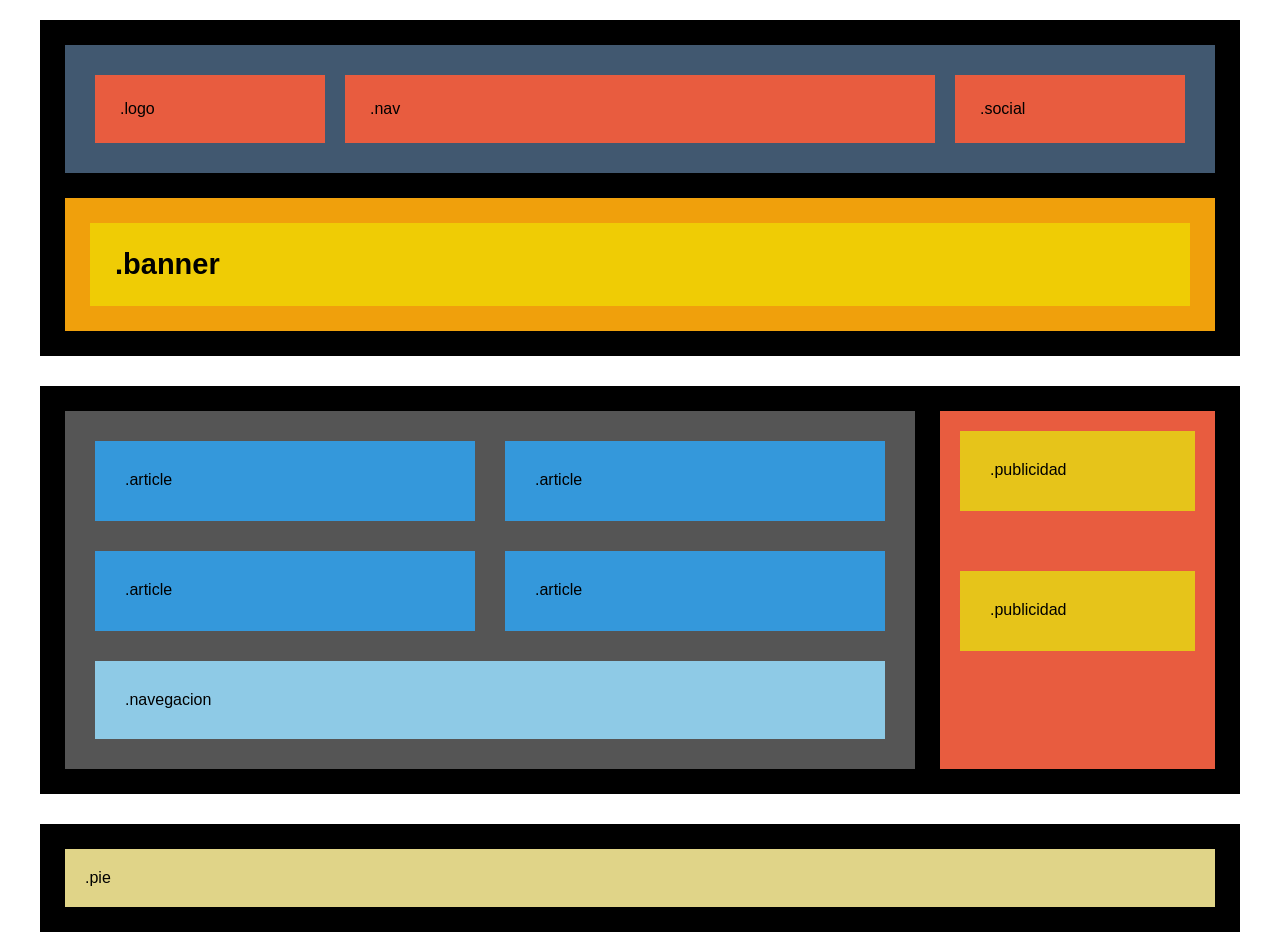
<file: Level01/index.html>
<!DOCTYPE html>
<html lang="en">
<head>
    <meta charset="UTF-8">
    <meta name="viewport" content="width=device-width, initial-scale=1.0">
    <title>Exercício 1</title>

    <link rel="stylesheet" href="style.css">
</head>

<body>

    <div class="container">

        <header>
            <div class="logo">.logo</div>
            <div class="nav">.nav</div>
            <div class="social">.social</div>
        </header>

        <section class="banner">
            .banner
        </section>

        <main>

            <section class="conteudo">

                <article>.article</article>
                <article>.article</article>
                <article>.article</article>
                <article>.article</article>

                <nav class="navegacion">
                    .navegacion
                </nav>

            </section>

            <aside>

                <div class="publicidad">
                    .publicidad
                </div>
                <div class="publicidad">
                    .publicidad
                </div>

            </aside>

        </main>

        <footer class="pie">
            .pie
        </footer>

    </div>

</body>
</html>
</file>
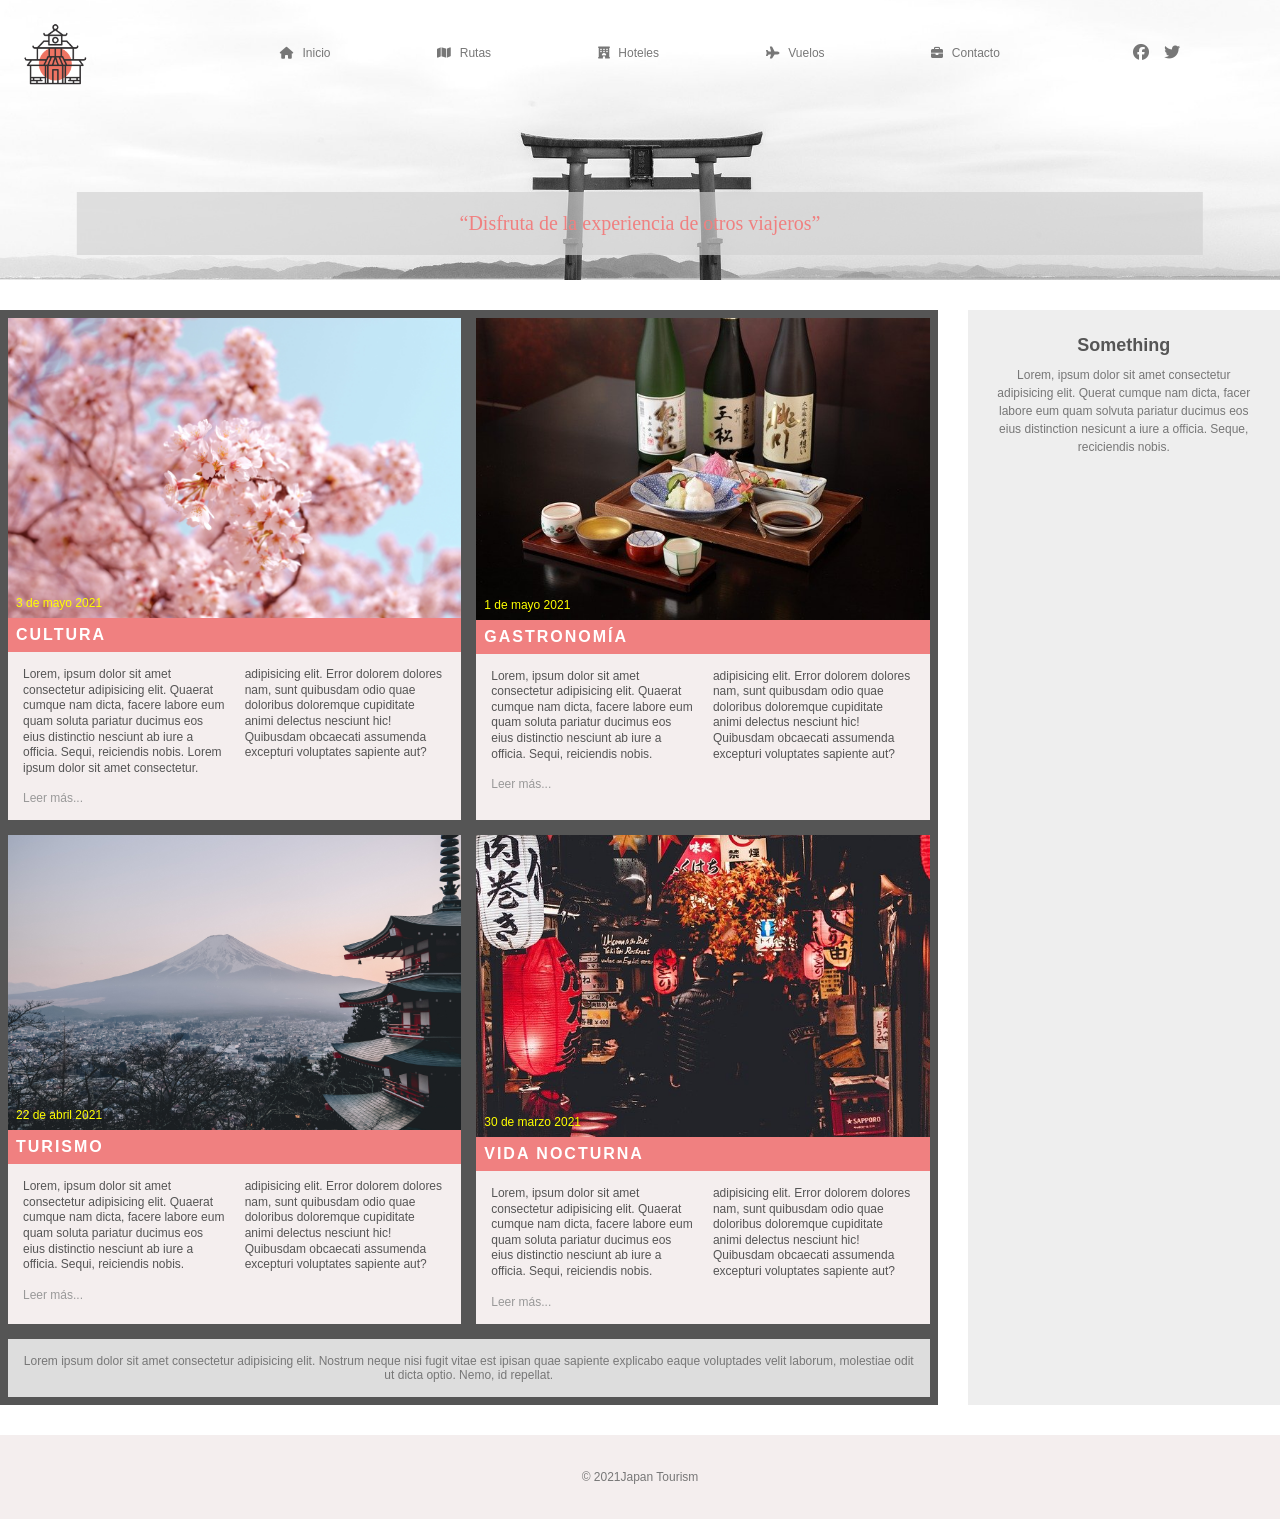
<file: Level02/index.html>
<!DOCTYPE html>
<html lang="en">

<head>
    <meta charset="UTF-8">
    <meta name="viewport" content="width=device-width, initial-scale=1.0">

    <title>Exercício 5</title>

    <link rel="stylesheet" href="style.css">

    <!-- Font Awesome -->
    <link
        rel="stylesheet"
        href="https://cdnjs.cloudflare.com/ajax/libs/font-awesome/6.5.2/css/all.min.css"
    >
</head>

<body>

    <div class="container">

        <!-- HEADER -->

        <header>

            <div class="logo">
                <img src="img/logo.png" alt="Japan Tourism">
            </div>

            <nav class="nav">

                <a href="#">
                    <i class="fa-solid fa-house"></i>
                    Inicio
                </a>

                <a href="#">
                    <i class="fa-solid fa-map"></i>
                    Rutas
                </a>

                <a href="#">
                    <i class="fa-solid fa-hotel"></i>
                    Hoteles
                </a>

                <a href="#">
                    <i class="fa-solid fa-plane"></i>
                    Vuelos
                </a>

                <a href="#">
                    <i class="fa-solid fa-briefcase"></i>
                    Contacto
                </a>

            </nav>

            <div class="social">

                <a href="#">
                    <i class="fa-brands fa-facebook"></i>
                </a>

                <a href="#">
                    <i class="fa-brands fa-twitter"></i>
                </a>

            </div>

        </header>


        <!-- BANNER -->

        <section class="banner">

            <div class="banner-text">
                “Disfruta de la experiencia de otros viajeros”
            </div>

        </section>


        <!-- PARTE PRINCIPAL -->

        <main>

            <section class="conteudo">


                <!-- ARTIGO 1 -->

                <article>

                    <div class="article-image">

                        <img
                            src="img/sakura.jpg"
                            alt="Flores de cerejeira no Japão"
                        >

                        <span class="article-date">
                            3 de mayo 2021
                        </span>

                    </div>

                    <h2>CULTURA</h2>

                    <div class="article-text">

                        <p>
                            Lorem, ipsum dolor sit amet consectetur
                            adipisicing elit. Quaerat cumque nam dicta,
                            facere labore eum quam soluta pariatur ducimus
                            eos eius distinctio nesciunt ab iure a officia.
                            Sequi, reiciendis nobis. Lorem ipsum dolor sit
                            amet consectetur.
                        </p>

                        <p>
                            adipisicing elit. Error dolorem dolores nam,
                            sunt quibusdam odio quae doloribus doloremque
                            cupiditate animi delectus nesciunt hic!
                            Quibusdam obcaecati assumenda excepturi
                            voluptates sapiente aut?
                        </p>

                    </div>

                    <a href="#" class="read-more">
                        Leer más...
                    </a>

                </article>


                <!-- ARTIGO 2 -->

                <article>

                    <div class="article-image">

                        <img
                            src="img/comida.jpg"
                            alt="Gastronomia japonesa"
                        >

                        <span class="article-date">
                            1 de mayo 2021
                        </span>

                    </div>

                    <h2>GASTRONOMÍA</h2>

                    <div class="article-text">

                        <p>
                            Lorem, ipsum dolor sit amet consectetur
                            adipisicing elit. Quaerat cumque nam dicta,
                            facere labore eum quam soluta pariatur ducimus
                            eos eius distinctio nesciunt ab iure a officia.
                            Sequi, reiciendis nobis.
                        </p>

                        <p>
                            adipisicing elit. Error dolorem dolores nam,
                            sunt quibusdam odio quae doloribus doloremque
                            cupiditate animi delectus nesciunt hic!
                            Quibusdam obcaecati assumenda excepturi
                            voluptates sapiente aut?
                        </p>

                    </div>

                    <a href="#" class="read-more">
                        Leer más...
                    </a>

                </article>


                <!-- ARTIGO 3 -->

                <article>

                    <div class="article-image">

                        <img
                            src="img/fuji.jpg"
                            alt="Monte Fuji no Japão"
                        >

                        <span class="article-date">
                            22 de abril 2021
                        </span>

                    </div>

                    <h2>TURISMO</h2>

                    <div class="article-text">

                        <p>
                            Lorem, ipsum dolor sit amet consectetur
                            adipisicing elit. Quaerat cumque nam dicta,
                            facere labore eum quam soluta pariatur ducimus
                            eos eius distinctio nesciunt ab iure a officia.
                            Sequi, reiciendis nobis.
                        </p>

                        <p>
                            adipisicing elit. Error dolorem dolores nam,
                            sunt quibusdam odio quae doloribus doloremque
                            cupiditate animi delectus nesciunt hic!
                            Quibusdam obcaecati assumenda excepturi
                            voluptates sapiente aut?
                        </p>

                    </div>

                    <a href="#" class="read-more">
                        Leer más...
                    </a>

                </article>


                <!-- ARTIGO 4 -->

                <article>

                    <div class="article-image">

                        <img
                            src="img/noche.jpg"
                            alt="Vida noturna no Japão"
                        >

                        <span class="article-date">
                            30 de marzo 2021
                        </span>

                    </div>

                    <h2>VIDA NOCTURNA</h2>

                    <div class="article-text">

                        <p>
                            Lorem, ipsum dolor sit amet consectetur
                            adipisicing elit. Quaerat cumque nam dicta,
                            facere labore eum quam soluta pariatur ducimus
                            eos eius distinctio nesciunt ab iure a officia.
                            Sequi, reiciendis nobis.
                        </p>

                        <p>
                            adipisicing elit. Error dolorem dolores nam,
                            sunt quibusdam odio quae doloribus doloremque
                            cupiditate animi delectus nesciunt hic!
                            Quibusdam obcaecati assumenda excepturi
                            voluptates sapiente aut?
                        </p>

                    </div>

                    <a href="#" class="read-more">
                        Leer más...
                    </a>

                </article>


                <!-- NAVEGAÇÃO -->

                <nav class="navegacion">
               Lorem ipsum dolor sit amet consectetur adipisicing elit. Nostrum neque nisi fugit vitae est ipisan quae sapiente explicabo eaque voluptades velit laborum, molestiae odit ut dicta optio. Nemo, id repellat.

                 </nav>


            </section>


            <!-- SIDEBAR -->

            <aside>

                <div class="something">

                    <h3>Something</h3>

                    <p>
                        Lorem, ipsum dolor sit amet consectetur adipisicing elit. Querat cumque nam dicta, facer labore eum quam solvuta pariatur ducimus eos eius distinction nesicunt a iure a officia. Seque, reciciendis nobis.
                    </p>

                </div>

                

            </aside>

        </main>


        <!-- FOOTER -->

        <footer>

            <div class="footer-content">

                <p>
                    © 2021Japan Tourism
                </p>

            </div>

        </footer>

    </div>

</body>

</html>
</file>
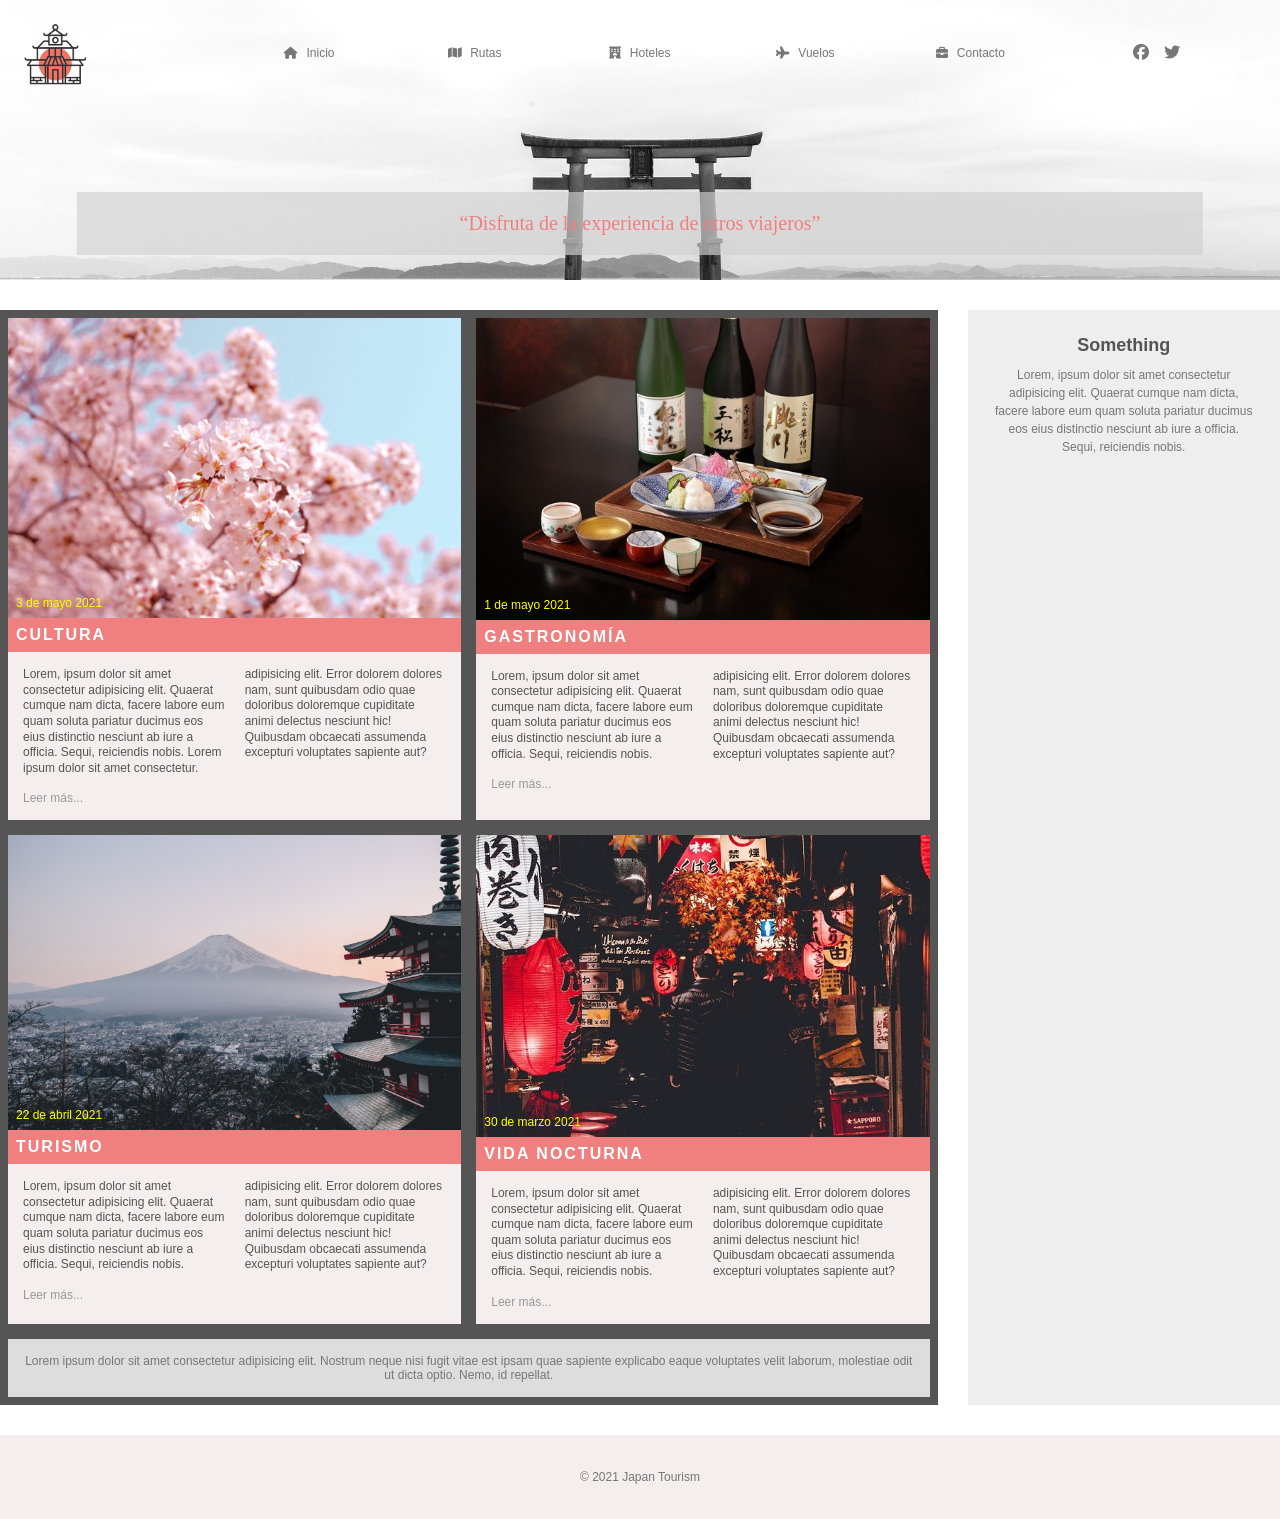
<file: Level03 Exercise 7/index.html>
<!DOCTYPE html>
<html lang="en">

<head>
    <meta charset="UTF-8">
    <meta name="viewport" content="width=device-width, initial-scale=1.0">

    <title>Exercício 7</title>

    <link rel="stylesheet" href="style.css">

    <!-- Font Awesome -->
    <link
        rel="stylesheet"
        href="https://cdnjs.cloudflare.com/ajax/libs/font-awesome/6.5.2/css/all.min.css"
    >
</head>

<body>

    <div class="container">

        <!-- HEADER -->

        <header>

            <div class="logo">
                <img src="img/logo.png" alt="Japan Tourism">
            </div>

            <nav class="nav">

                <a href="#">
                    <i class="fa-solid fa-house"></i>
                    Inicio
                </a>

                <a href="#">
                    <i class="fa-solid fa-map"></i>
                    Rutas
                </a>

                <a href="#">
                    <i class="fa-solid fa-hotel"></i>
                    Hoteles
                </a>

                <a href="#">
                    <i class="fa-solid fa-plane"></i>
                    Vuelos
                </a>

                <a href="#">
                    <i class="fa-solid fa-briefcase"></i>
                    Contacto
                </a>

            </nav>

            <div class="social">

                <a href="#">
                    <i class="fa-brands fa-facebook"></i>
                </a>

                <a href="#">
                    <i class="fa-brands fa-twitter"></i>
                </a>

            </div>

        </header>


        <!-- BANNER -->

        <section class="banner">

            <div class="banner-text">
                “Disfruta de la experiencia de otros viajeros”
            </div>

        </section>


        <!-- CONTEÚDO PRINCIPAL -->

        <main>

            <!-- ARTIGOS -->

            <section class="conteudo">

                <!-- ARTIGO 1 -->

                <article>

                    <div class="article-image">

                        <img
                            src="img/sakura.jpg"
                            alt="Flores de cerejeira no Japão"
                        >

                        <span class="article-date">
                            3 de mayo 2021
                        </span>

                    </div>

                    <h2>CULTURA</h2>

                    <div class="article-text">

                        <p>
                            Lorem, ipsum dolor sit amet consectetur
                            adipisicing elit. Quaerat cumque nam dicta,
                            facere labore eum quam soluta pariatur ducimus
                            eos eius distinctio nesciunt ab iure a officia.
                            Sequi, reiciendis nobis. Lorem ipsum dolor sit
                            amet consectetur.
                        </p>

                        <p>
                            adipisicing elit. Error dolorem dolores nam,
                            sunt quibusdam odio quae doloribus doloremque
                            cupiditate animi delectus nesciunt hic!
                            Quibusdam obcaecati assumenda excepturi
                            voluptates sapiente aut?
                        </p>

                    </div>

                    <a href="#" class="read-more">
                        Leer más...
                    </a>

                </article>


                <!-- ARTIGO 2 -->

                <article>

                    <div class="article-image">

                        <img
                            src="img/comida.jpg"
                            alt="Gastronomia japonesa"
                        >

                        <span class="article-date">
                            1 de mayo 2021
                        </span>

                    </div>

                    <h2>GASTRONOMÍA</h2>

                    <div class="article-text">

                        <p>
                            Lorem, ipsum dolor sit amet consectetur
                            adipisicing elit. Quaerat cumque nam dicta,
                            facere labore eum quam soluta pariatur ducimus
                            eos eius distinctio nesciunt ab iure a officia.
                            Sequi, reiciendis nobis.
                        </p>

                        <p>
                            adipisicing elit. Error dolorem dolores nam,
                            sunt quibusdam odio quae doloribus doloremque
                            cupiditate animi delectus nesciunt hic!
                            Quibusdam obcaecati assumenda excepturi
                            voluptates sapiente aut?
                        </p>

                    </div>

                    <a href="#" class="read-more">
                        Leer más...
                    </a>

                </article>


                <!-- ARTIGO 3 -->

                <article>

                    <div class="article-image">

                        <img
                            src="img/fuji.jpg"
                            alt="Monte Fuji no Japão"
                        >

                        <span class="article-date">
                            22 de abril 2021
                        </span>

                    </div>

                    <h2>TURISMO</h2>

                    <div class="article-text">

                        <p>
                            Lorem, ipsum dolor sit amet consectetur
                            adipisicing elit. Quaerat cumque nam dicta,
                            facere labore eum quam soluta pariatur ducimus
                            eos eius distinctio nesciunt ab iure a officia.
                            Sequi, reiciendis nobis.
                        </p>

                        <p>
                            adipisicing elit. Error dolorem dolores nam,
                            sunt quibusdam odio quae doloribus doloremque
                            cupiditate animi delectus nesciunt hic!
                            Quibusdam obcaecati assumenda excepturi
                            voluptates sapiente aut?
                        </p>

                    </div>

                    <a href="#" class="read-more">
                        Leer más...
                    </a>

                </article>


                <!-- ARTIGO 4 -->

                <article>

                    <div class="article-image">

                        <img
                            src="img/noche.jpg"
                            alt="Vida noturna no Japão"
                        >

                        <span class="article-date">
                            30 de marzo 2021
                        </span>

                    </div>

                    <h2>VIDA NOCTURNA</h2>

                    <div class="article-text">

                        <p>
                            Lorem, ipsum dolor sit amet consectetur
                            adipisicing elit. Quaerat cumque nam dicta,
                            facere labore eum quam soluta pariatur ducimus
                            eos eius distinctio nesciunt ab iure a officia.
                            Sequi, reiciendis nobis.
                        </p>

                        <p>
                            adipisicing elit. Error dolorem dolores nam,
                            sunt quibusdam odio quae doloribus doloremque
                            cupiditate animi delectus nesciunt hic!
                            Quibusdam obcaecati assumenda excepturi
                            voluptates sapiente aut?
                        </p>

                    </div>

                    <a href="#" class="read-more">
                        Leer más...
                    </a>

                </article>


                <!-- NAVEGAÇÃO -->

                <nav class="navegacion">

                    Lorem ipsum dolor sit amet consectetur adipisicing elit.
                    Nostrum neque nisi fugit vitae est ipsam quae sapiente
                    explicabo eaque voluptates velit laborum, molestiae odit
                    ut dicta optio. Nemo, id repellat.

                </nav>

            </section>


            <!-- SIDEBAR -->

            <aside>

                <div class="something">

                    <h3>Something</h3>

                    <p>
                        Lorem, ipsum dolor sit amet consectetur adipisicing
                        elit. Quaerat cumque nam dicta, facere labore eum
                        quam soluta pariatur ducimus eos eius distinctio
                        nesciunt ab iure a officia. Sequi, reiciendis nobis.
                    </p>

                </div>

            </aside>

        </main>


        <!-- FOOTER -->

        <footer>

            <p>
                © 2021 Japan Tourism
            </p>

        </footer>

    </div>

</body>

</html>
</file>
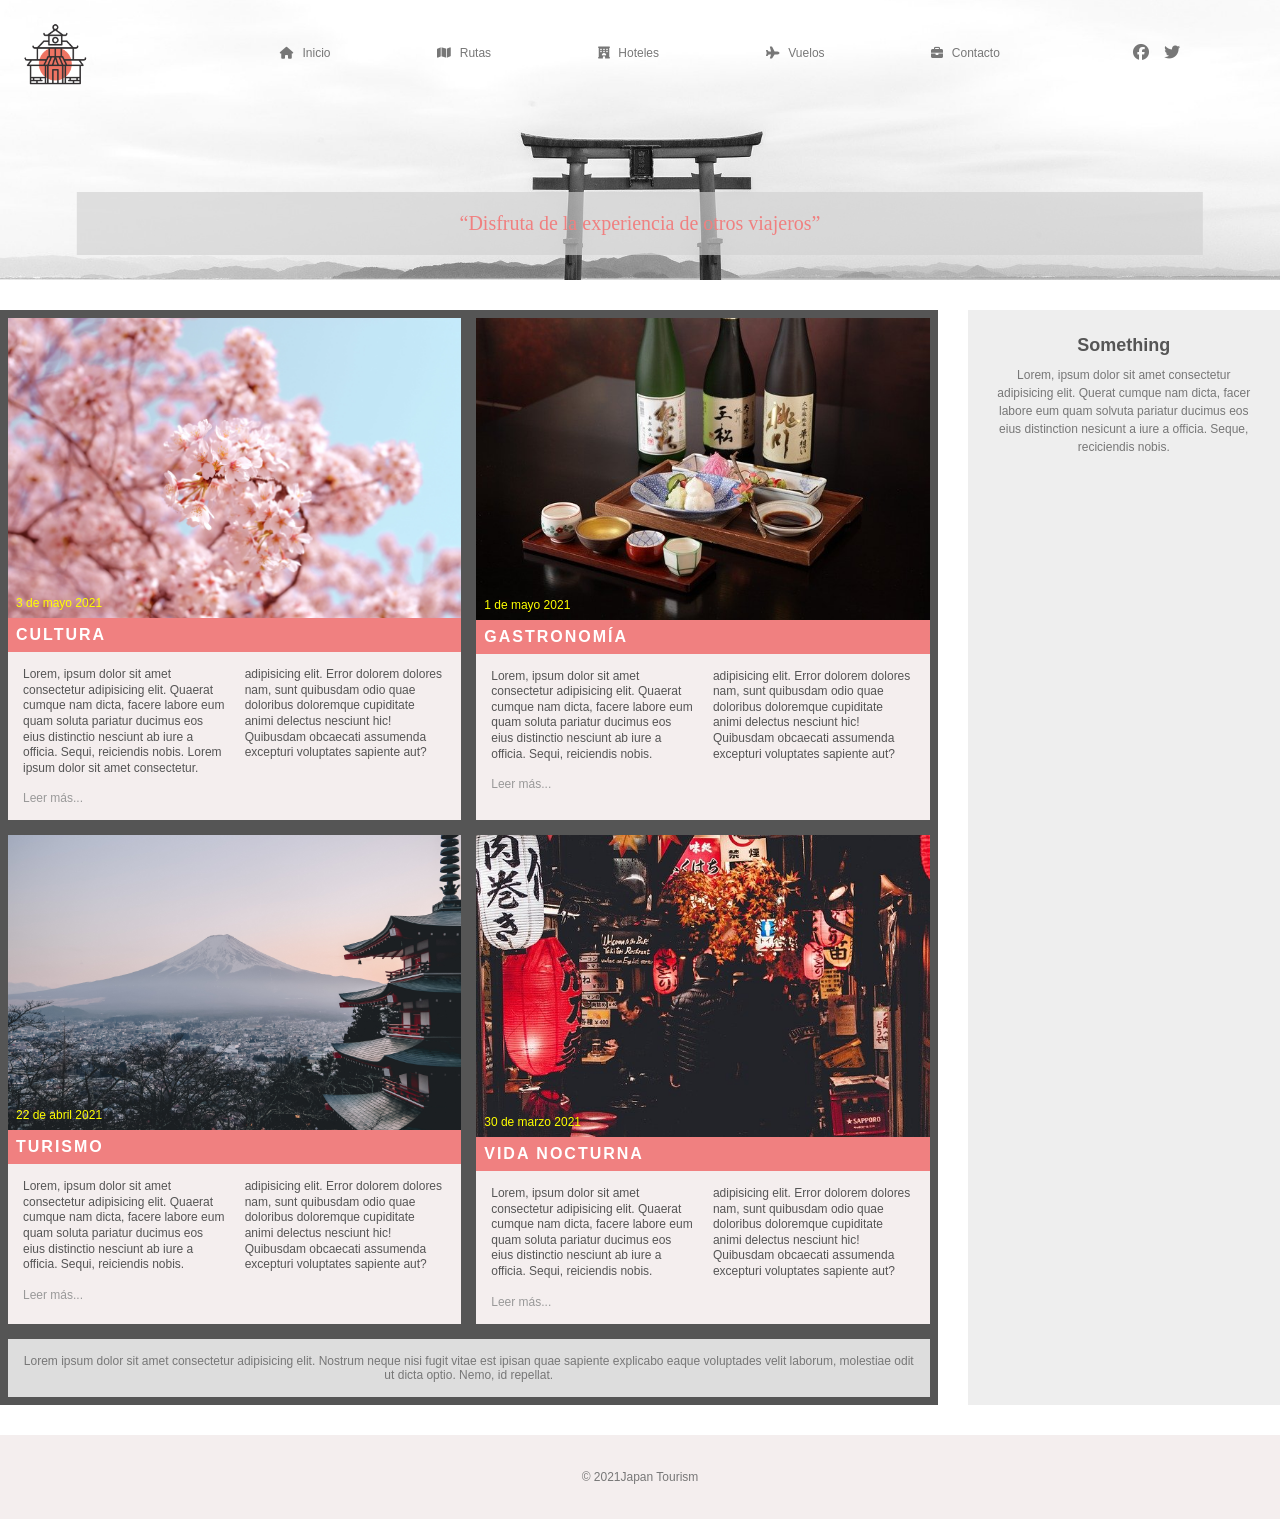
<file: Level03/index.html>
<!DOCTYPE html>
<html lang="en">

<head>
    <meta charset="UTF-8">
    <meta name="viewport" content="width=device-width, initial-scale=1.0">

    <title>Exercício 6</title>

    <link rel="stylesheet" href="style.css">

    <!-- Font Awesome -->
    <link
        rel="stylesheet"
        href="https://cdnjs.cloudflare.com/ajax/libs/font-awesome/6.5.2/css/all.min.css"
    >
</head>

<body>

    <div class="container">

        <!-- HEADER -->

        <header>

            <div class="logo">
                <img src="img/logo.png" alt="Japan Tourism">
            </div>

            <nav class="nav">

                <a href="#">
                    <i class="fa-solid fa-house"></i>
                    Inicio
                </a>

                <a href="#">
                    <i class="fa-solid fa-map"></i>
                    Rutas
                </a>

                <a href="#">
                    <i class="fa-solid fa-hotel"></i>
                    Hoteles
                </a>

                <a href="#">
                    <i class="fa-solid fa-plane"></i>
                    Vuelos
                </a>

                <a href="#">
                    <i class="fa-solid fa-briefcase"></i>
                    Contacto
                </a>

            </nav>

            <div class="social">

                <a href="#">
                    <i class="fa-brands fa-facebook"></i>
                </a>

                <a href="#">
                    <i class="fa-brands fa-twitter"></i>
                </a>

            </div>

        </header>


        <!-- BANNER -->

        <section class="banner">

            <div class="banner-text">
                “Disfruta de la experiencia de otros viajeros”
            </div>

        </section>


        <!-- PARTE PRINCIPAL -->

        <main>

            <section class="conteudo">


                <!-- ARTIGO 1 -->

                <article>

                    <div class="article-image">

                        <img
                            src="img/sakura.jpg"
                            alt="Flores de cerejeira no Japão"
                        >

                        <span class="article-date">
                            3 de mayo 2021
                        </span>

                    </div>

                    <h2>CULTURA</h2>

                    <div class="article-text">

                        <p>
                            Lorem, ipsum dolor sit amet consectetur
                            adipisicing elit. Quaerat cumque nam dicta,
                            facere labore eum quam soluta pariatur ducimus
                            eos eius distinctio nesciunt ab iure a officia.
                            Sequi, reiciendis nobis. Lorem ipsum dolor sit
                            amet consectetur.
                        </p>

                        <p>
                            adipisicing elit. Error dolorem dolores nam,
                            sunt quibusdam odio quae doloribus doloremque
                            cupiditate animi delectus nesciunt hic!
                            Quibusdam obcaecati assumenda excepturi
                            voluptates sapiente aut?
                        </p>

                    </div>

                    <a href="#" class="read-more">
                        Leer más...
                    </a>

                </article>


                <!-- ARTIGO 2 -->

                <article>

                    <div class="article-image">

                        <img
                            src="img/comida.jpg"
                            alt="Gastronomia japonesa"
                        >

                        <span class="article-date">
                            1 de mayo 2021
                        </span>

                    </div>

                    <h2>GASTRONOMÍA</h2>

                    <div class="article-text">

                        <p>
                            Lorem, ipsum dolor sit amet consectetur
                            adipisicing elit. Quaerat cumque nam dicta,
                            facere labore eum quam soluta pariatur ducimus
                            eos eius distinctio nesciunt ab iure a officia.
                            Sequi, reiciendis nobis.
                        </p>

                        <p>
                            adipisicing elit. Error dolorem dolores nam,
                            sunt quibusdam odio quae doloribus doloremque
                            cupiditate animi delectus nesciunt hic!
                            Quibusdam obcaecati assumenda excepturi
                            voluptates sapiente aut?
                        </p>

                    </div>

                    <a href="#" class="read-more">
                        Leer más...
                    </a>

                </article>


                <!-- ARTIGO 3 -->

                <article>

                    <div class="article-image">

                        <img
                            src="img/fuji.jpg"
                            alt="Monte Fuji no Japão"
                        >

                        <span class="article-date">
                            22 de abril 2021
                        </span>

                    </div>

                    <h2>TURISMO</h2>

                    <div class="article-text">

                        <p>
                            Lorem, ipsum dolor sit amet consectetur
                            adipisicing elit. Quaerat cumque nam dicta,
                            facere labore eum quam soluta pariatur ducimus
                            eos eius distinctio nesciunt ab iure a officia.
                            Sequi, reiciendis nobis.
                        </p>

                        <p>
                            adipisicing elit. Error dolorem dolores nam,
                            sunt quibusdam odio quae doloribus doloremque
                            cupiditate animi delectus nesciunt hic!
                            Quibusdam obcaecati assumenda excepturi
                            voluptates sapiente aut?
                        </p>

                    </div>

                    <a href="#" class="read-more">
                        Leer más...
                    </a>

                </article>


                <!-- ARTIGO 4 -->

                <article>

                    <div class="article-image">

                        <img
                            src="img/noche.jpg"
                            alt="Vida noturna no Japão"
                        >

                        <span class="article-date">
                            30 de marzo 2021
                        </span>

                    </div>

                    <h2>VIDA NOCTURNA</h2>

                    <div class="article-text">

                        <p>
                            Lorem, ipsum dolor sit amet consectetur
                            adipisicing elit. Quaerat cumque nam dicta,
                            facere labore eum quam soluta pariatur ducimus
                            eos eius distinctio nesciunt ab iure a officia.
                            Sequi, reiciendis nobis.
                        </p>

                        <p>
                            adipisicing elit. Error dolorem dolores nam,
                            sunt quibusdam odio quae doloribus doloremque
                            cupiditate animi delectus nesciunt hic!
                            Quibusdam obcaecati assumenda excepturi
                            voluptates sapiente aut?
                        </p>

                    </div>

                    <a href="#" class="read-more">
                        Leer más...
                    </a>

                </article>


                <!-- NAVEGAÇÃO -->

                <nav class="navegacion">
               Lorem ipsum dolor sit amet consectetur adipisicing elit. Nostrum neque nisi fugit vitae est ipisan quae sapiente explicabo eaque voluptades velit laborum, molestiae odit ut dicta optio. Nemo, id repellat.

                 </nav>


            </section>


            <!-- SIDEBAR -->

            <aside>

                <div class="something">

                    <h3>Something</h3>

                    <p>
                        Lorem, ipsum dolor sit amet consectetur adipisicing elit. Querat cumque nam dicta, facer labore eum quam solvuta pariatur ducimus eos eius distinction nesicunt a iure a officia. Seque, reciciendis nobis.
                    </p>

                </div>

                

            </aside>

        </main>


        <!-- FOOTER -->

        <footer>

            <div class="footer-content">

                <p>
                    © 2021Japan Tourism
                </p>

            </div>

        </footer>

    </div>

</body>

</html>
</file>
<file: Level01/style.css>
* {
    box-sizing: border-box;
}

body {
    margin: 0;
    font-family: Arial, sans-serif;
}

.container {
    max-width: 1200px;
    margin: 20px auto;
}

/* HEADER */

header {
    display: flex;
    gap: 20px;
    padding: 30px;
    background-color: #415870;
    border: 25px solid black;
}

.logo {
    flex: 1;
    padding: 25px;
    background-color: #E85C3F;
}

.nav {
    flex: 3;
    padding: 25px;
    background-color: #E85C3F;
}

.social {
    flex: 1;
    padding: 25px;
    background-color: #E85C3F;
}



/* BANNER */

 {
    display: grid;
    grid-template-columns: 1fr 1fr;
    gap: 30px;
    padding: 30px;
    background-color: #555;
    border: 25px solid black;
}

.banner {

    margin-top: 0px;
    padding: 50px;
    background-color: rgb(239, 204, 5);
    border: 25px solid black;
    border-top: none;
    box-shadow: inset 0 0 0 25px rgb(240, 160, 12);
    font-size: 29px;
    font-weight: bold;
}


/* PARTE PRINCIPAL */

main {
    display: grid;
    grid-template-columns: 3fr 1fr;
    gap: 0px;
    margin-top: 30px;
}


/* ARTICLES */

.conteudo {
    display: grid;
    grid-template-columns: 1fr 1fr;
    gap: 30px;
    padding: 30px;
    background-color: #555;
    border: 25px solid black;
}

article {
    min-height: 80px;
    padding: 30px;
    background-color: #3498db;
}


/* NAVEGACIÓN */

.navegacion {
    grid-column: 1 / 3;
    padding: 30px;
    background-color: #8ecae6;
}

/* Advertising */

aside {
    display: flex;
    flex-direction: column;
    gap: 20px;
    border: 25px solid black;
    background-color: #E85C3F;
    border-left: none;
}

.publicidad {
    background-color: #e6c41a;
    padding: 30px;
    min-height: 80px;
    margin: 20px
   
}


/* FOOTER */

footer {
    margin-top: 30px;
    padding: 20px;
    background-color: #e0d488;
    border: 25px solid black;
}

/* Tablet Model*/

@media (max-width: 768px) {
    main {
        grid-template-columns: 1fr;
    }

    aside {
        margin-top: 30px;
        border-left: 25px solid black; /* AJUSTE: Devolve a borda quando o aside vai para baixo */
    }
}

    /* Mobile Model */

@media (max-width: 480px) {
    header {
        flex-direction: column;
        gap: 20px;
    }

    .nav {
        width: 100%;
        flex-wrap: wrap;
        gap: 15px;
    }

    .social {
        width: 100%;
    }

    main {
        grid-template-columns: 1fr;
    }

    .conteudo {
        grid-template-columns: 1fr;
    }

    .navegacion {
        grid-column: 1;
    }
    
    aside {
        border-left: 25px solid black; /* Garante a borda em telas bem pequenas */
    }
}
</file>
<file: Level02/style.css>
* {
    box-sizing: border-box;
}

body {
    margin: 0;
    font-family: Arial, sans-serif;
}

.container {
    width: 100%;
    margin: 0;
}


/* =========================
   HEADER
========================= */

header {
    position: absolute;

    top: 0;
    left: 0;
    right: 0;

    z-index: 10;

    display: flex;
    align-items: center;

    min-height: 100px;

    padding: 20px;
}

.logo {
    flex: 1;
}

.logo img {
    display: block;

    width: 70px;

    height: auto;
}

.nav {
    flex: 4;

    display: flex;
    justify-content: space-around;
    align-items: center;
}

.nav i {
    margin-right: 5px;
}

.nav a {
    color: #777;

    font-size: 12px;

    text-decoration: none;

    transition: color 0.3s ease;
}

.nav a:hover {
    color: #f08080;
}


/* =========================
   SOCIAL
========================= */

.social {
    flex: 1;

    display: flex;
    justify-content: center;

    gap: 15px;
}

.social a {
    color: #777;

    text-decoration: none;

    transition: color 0.3s ease;
}

.social a:hover {
    color: #f08080;
}


/* =========================
   BANNER
========================= */

.banner {
    min-height: 280px;

    position: relative;

    background-image: url("img/header.jpg");

    background-size: cover;
    background-position: center;
    background-repeat: no-repeat;

    display: flex;
    align-items: center;
    justify-content: center;
}

.banner-text {
    position: absolute;

    left: 50%;
    bottom: 25px;

    transform: translateX(-50%);

    width: 88%;

    padding: 20px;

    background-color: rgba(210, 210, 210, 0.65);

    color: #f08080;

    font-family: Georgia, serif;

    font-size: 20px;

    text-align: center;
}


/* =========================
   PARTE PRINCIPAL
========================= */

main {
    display: grid;

    grid-template-columns: 3fr 1fr;

    gap: 30px;

    margin-top: 30px;
}


/* =========================
   CONTEÚDO
========================= */

.conteudo {
    display: grid;

    grid-template-columns:
        minmax(0, 1fr)
        minmax(0, 1fr);

    gap: 15px;

    padding: 8px;

    background-color: #555;
}


/* =========================
   ARTICLES
========================= */

article {
    min-width: 0;

    background-color: #f4eeee;

    overflow: hidden;
}


/* IMAGEM */

.article-image {
    position: relative;
}

.article-image img {
    display: block;

    width: 100%;
    max-width: 100%;

    height: auto;
}


/* DATA */

.article-date {
    position: absolute;

    bottom: 8px;
    left: 8px;

    color: #ffff00;

    font-size: 12px;
}


/* TÍTULO */

article h2 {
    margin: 0;

    padding: 8px;

    background-color: #f08080;

    color: white;

    font-size: 16px;

    letter-spacing: 2px;
}


/* TEXTOS */

.article-text {
    display: grid;

    grid-template-columns: 1fr 1fr;

    gap: 20px;

    padding: 15px;
}

.article-text p {
    margin: 0;

    color: #555;

    font-size: 12px;

    line-height: 1.3;
}


/* LEER MÁS */

.read-more {
    display: block;

    padding: 0 15px 15px;

    color: #999;

    font-size: 12px;

    text-decoration: none;
}

.read-more:hover {
    color: #f08080;
}


/* =========================
   NAVEGAÇÃO
========================= */

.navegacion {
    grid-column: 1 / 3;
    padding: 15px;
    background-color: #ddd;
    color: #777;
    font-size: 12px;
    text-align: center;
}

.navegacion a {
    color: #555;

    font-size: 12px;

    text-decoration: none;
    

    transition: color 0.3s ease;
}

.navegacion a:hover {
    color: #f08080;
}


/* =========================
   SIDEBAR
========================= */

aside {
    padding: 20px;

    background-color: #eeeeee;
}


/* SOMETHING */

.something {
    padding: 05px;

    margin-bottom: 05px;

    background-color: #eeeeee;

    text-align: center;
}

.something h3 {
    margin-top: 0;

    margin-bottom: 10px;

    color: #555;

    font-size: 18px;
    
}

.something p {
    margin: 0;

    color: #777;

    font-size: 12px;

    line-height: 1.5;
}



/* =========================
   FOOTER
========================= */

footer {
    margin-top: 30px;

    padding: 30px;

    background-color: #f4eeee;

    text-align: center;
}

.footer-content p {
    margin: 5px;

    color: #777;

    font-size: 12px;
}


/* =========================
   TABLET
========================= */

@media (max-width: 768px) {

    main {
        grid-template-columns: 1fr;
    }

    aside {
        margin-top: 30px;
    }

}


/* =========================
   MOBILE
========================= */

@media (max-width: 480px) {

    header {
        flex-direction: column;

        gap: 20px;
    }

    .nav {
        flex-wrap: wrap;

        gap: 15px;
    }

    main {
        grid-template-columns: 1fr;
    }

    .conteudo {
        grid-template-columns: 1fr;
    }

    .navegacion {
        grid-column: 1;
    }

    .article-text {
        grid-template-columns: 1fr;
    }

}
</file>
<file: Level03 Exercise 7/style.css>
* {
    box-sizing: border-box;
}

body {
    margin: 0;
    font-family: Arial, sans-serif;
}

.container {
    width: 100%;
    margin: 0;
}


/* =========================
   HEADER
========================= */

header {
    position: absolute;

    top: 0;
    left: 0;
    right: 0;

    z-index: 10;

    display: grid;
    grid-template-columns: 1fr 4fr 1fr;

    align-items: center;

    min-height: 100px;

    padding: 20px;
}

.logo {
    display: grid;
    justify-content: start;
}

.logo img {
    display: block;

    width: 70px;

    height: auto;
}


/* =========================
   NAVEGAÇÃO
========================= */

.nav {
    display: grid;

    grid-template-columns:
        repeat(5, 1fr);

    align-items: center;

    justify-items: center;
}

.nav a {
    color: #777;

    font-size: 12px;

    text-decoration: none;

    transition: color 0.3s ease;
}

.nav i {
    margin-right: 5px;
}

.nav a:hover {
    color: #f08080;
}


/* =========================
   SOCIAL
========================= */

.social {
    display: grid;

    grid-template-columns:
        repeat(2, auto);

    justify-content: center;

    gap: 15px;
}

.social a {
    color: #777;

    text-decoration: none;

    transition: color 0.3s ease;
}

.social a:hover {
    color: #f08080;
}


/* =========================
   BANNER
========================= */

.banner {
    min-height: 280px;

    position: relative;

    background-image: url("img/header.jpg");

    background-size: cover;

    background-position: center;

    background-repeat: no-repeat;

    display: grid;

    align-items: center;

    justify-items: center;
}

.banner-text {
    position: absolute;

    left: 50%;

    bottom: 25px;

    transform: translateX(-50%);

    width: 88%;

    padding: 20px;

    background-color: rgba(210, 210, 210, 0.65);

    color: #f08080;

    font-family: Georgia, serif;

    font-size: 20px;

    text-align: center;
}


/* =========================
   PARTE PRINCIPAL
========================= */

main {
    display: grid;

    grid-template-columns:
        3fr 1fr;

    gap: 30px;

    margin-top: 30px;
}


/* =========================
   CONTEÚDO
========================= */

.conteudo {
    display: grid;

    grid-template-columns:
        repeat(2, minmax(0, 1fr));

    gap: 15px;

    padding: 8px;

    background-color: #555;
}


/* =========================
   ARTICLES
========================= */

article {
    min-width: 0;

    background-color: #f4eeee;

    overflow: hidden;
}


/* =========================
   IMAGENS DOS ARTIGOS
========================= */

.article-image {
    position: relative;
}

.article-image img {
    display: block;

    width: 100%;

    max-width: 100%;

    height: auto;
}


/* =========================
   DATA
========================= */

.article-date {
    position: absolute;

    bottom: 8px;

    left: 8px;

    color: #ffff00;

    font-size: 12px;
}


/* =========================
   TÍTULO DO ARTIGO
========================= */

article h2 {
    margin: 0;

    padding: 8px;

    background-color: #f08080;

    color: white;

    font-size: 16px;

    letter-spacing: 2px;
}


/* =========================
   TEXTO DOS ARTIGOS
========================= */

.article-text {
    display: grid;

    grid-template-columns:
        repeat(2, minmax(0, 1fr));

    gap: 20px;

    padding: 15px;
}

.article-text p {
    margin: 0;

    color: #555;

    font-size: 12px;

    line-height: 1.3;
}


/* =========================
   LEER MÁS
========================= */

.read-more {
    display: block;

    padding: 0 15px 15px;

    color: #999;

    font-size: 12px;

    text-decoration: none;
}

.read-more:hover {
    color: #f08080;
}


/* =========================
   NAVEGAÇÃO INFERIOR
========================= */

.navegacion {
    grid-column: 1 / 3;

    padding: 15px;

    background-color: #ddd;

    color: #777;

    font-size: 12px;

    text-align: center;
}


/* =========================
   SIDEBAR
========================= */

aside {
    padding: 20px;

    background-color: #eeeeee;
}


/* =========================
   SOMETHING
========================= */

.something {
    padding: 5px;

    margin-bottom: 5px;

    background-color: #eeeeee;

    text-align: center;
}

.something h3 {
    margin-top: 0;

    margin-bottom: 10px;

    color: #555;

    font-size: 18px;
}

.something p {
    margin: 0;

    color: #777;

    font-size: 12px;

    line-height: 1.5;
}


/* =========================
   FOOTER
========================= */

footer {
    display: grid;

    place-items: center;

    margin-top: 30px;

    padding: 30px;

    background-color: #f4eeee;

    text-align: center;
}

footer p {
    margin: 5px;

    color: #777;

    font-size: 12px;
}


/* =========================
   TABLET
========================= */

@media (max-width: 768px) {

    header {
        grid-template-columns:
            1fr;

        gap: 20px;

        position: relative;
    }

    .logo {
        justify-content: center;
    }

    .nav {
        grid-template-columns:
            repeat(5, auto);

        gap: 20px;
    }

    .social {
        grid-template-columns:
            repeat(2, auto);
    }

    main {
        grid-template-columns:
            1fr;
    }

    aside {
        margin-top: 30px;
    }

}


/* =========================
   MOBILE
========================= */

@media (max-width: 480px) {

    header {
        grid-template-columns:
            1fr;

        padding: 15px;
    }

    .nav {
        grid-template-columns:
            repeat(2, 1fr);

        gap: 15px;
    }

    .social {
        grid-template-columns:
            repeat(2, auto);
    }

    .banner {
        min-height: 250px;
    }

    .banner-text {
        width: 90%;

        padding: 15px;

        font-size: 16px;
    }

    main {
        grid-template-columns:
            1fr;
    }

    .conteudo {
        grid-template-columns:
            1fr;
    }

    .article-text {
        grid-template-columns:
            1fr;
    }

    .navegacion {
        grid-column: 1;
    }

    aside {
        margin-top: 15px;
    }

}
</file>
<file: Level03/style.css>
* {
    box-sizing: border-box;
}

body {
    margin: 0;
    font-family: Arial, sans-serif;
}

.container {
    width: 100%;
    margin: 0;
}


/* =========================
   HEADER
========================= */

header {
    position: absolute;

    top: 0;
    left: 0;
    right: 0;

    z-index: 10;

    display: flex;
    align-items: center;

    min-height: 100px;

    padding: 20px;
}

.logo {
    flex: 1;
    animation: aparecerLogo 1s ease;
}

.logo img {
    display: block;

    width: 70px;

    height: auto;
}

.nav {
    flex: 4;

    display: flex;
    justify-content: space-around;
    align-items: center;
}

.nav i {
    margin-right: 5px;
}

.nav a {
    color: #777;

    font-size: 12px;

    text-decoration: none;

    transition: color 0.3s ease;
}

.nav a:hover {
    color: #f08080;
}


/* =========================
   SOCIAL
========================= */

.social {
    flex: 1;

    display: flex;
    justify-content: center;

    gap: 15px;
}

.social a {
    color: #777;

    text-decoration: none;

    transition: color 0.3s ease;
}

.social a:hover {
    color: #f08080;
}


/* =========================
   BANNER
========================= */

.banner {
    min-height: 280px;

    position: relative;

    background-image: url("img/header.jpg");

    background-size: cover;
    background-position: center;
    background-repeat: no-repeat;

    display: flex;
    align-items: center;
    justify-content: center;
}

.banner-text {
    position: absolute;

    left: 50%;
    bottom: 25px;

    transform: translateX(-50%);

    width: 88%;

    padding: 20px;

    background-color: rgba(210, 210, 210, 0.65);

    color: #f08080;

    font-family: Georgia, serif;

    font-size: 20px;

    text-align: center;

    animation: aparecerTitulo 1s ease;
}


/* =========================
   PARTE PRINCIPAL
========================= */

main {
    display: grid;

    grid-template-columns: 3fr 1fr;

    gap: 30px;

    margin-top: 30px;
}


/* =========================
   CONTEÚDO
========================= */

.conteudo {
    display: grid;

    grid-template-columns:
        minmax(0, 1fr)
        minmax(0, 1fr);

    gap: 15px;

    padding: 8px;

    background-color: #555;
}


/* =========================
   ARTICLES
========================= */

article {
    min-width: 0;

    background-color: #f4eeee;

    overflow: hidden;
}


/* IMAGEM */

.article-image {
    position: relative;
}

.article-image img {
    display: block;

    width: 100%;
    max-width: 100%;

    height: auto;
}


/* DATA */

.article-date {
    position: absolute;

    bottom: 8px;
    left: 8px;

    color: #ffff00;

    font-size: 12px;
}


/* TÍTULO */

article h2 {
    margin: 0;

    padding: 8px;

    background-color: #f08080;

    color: white;

    font-size: 16px;

    letter-spacing: 2px;
}


/* TEXTOS */

.article-text {
    display: grid;

    grid-template-columns: 1fr 1fr;

    gap: 20px;

    padding: 15px;
}

.article-text p {
    margin: 0;

    color: #555;

    font-size: 12px;

    line-height: 1.3;
}


/* LEER MÁS */

.read-more {
    display: block;

    padding: 0 15px 15px;

    color: #999;

    font-size: 12px;

    text-decoration: none;
}

.read-more:hover {
    color: #f08080;
}


/* =========================
   NAVEGAÇÃO
========================= */

.navegacion {
    grid-column: 1 / 3;
    padding: 15px;
    background-color: #ddd;
    color: #777;
    font-size: 12px;
    text-align: center;
}

.navegacion a {
    color: #555;

    font-size: 12px;

    text-decoration: none;
    

    transition: color 0.3s ease;
}

.navegacion a:hover {
    color: #f08080;
}


/* =========================
   SIDEBAR
========================= */

aside {
    padding: 20px;

    background-color: #eeeeee;
}


/* SOMETHING */

.something {
    padding: 05px;

    margin-bottom: 05px;

    background-color: #eeeeee;

    text-align: center;
}

.something h3 {
    margin-top: 0;

    margin-bottom: 10px;

    color: #555;

    font-size: 18px;
    
}

.something p {
    margin: 0;

    color: #777;

    font-size: 12px;

    line-height: 1.5;
}



/* =========================
   FOOTER
========================= */

footer {
    margin-top: 30px;

    padding: 30px;

    background-color: #f4eeee;

    text-align: center;
}

.footer-content p {
    margin: 5px;

    color: #777;

    font-size: 12px;
}

/* =========================
   ANIMAÇÃO DO LOGO
========================= */

@keyframes aparecerLogo {

    from {
        opacity: 0;
        transform: translateY(-30px);
    }

    to {
        opacity: 1;
        transform: translateY(0);
    }

}


/* =========================
   ANIMAÇÃO DO TÍTULO
========================= */

@keyframes aparecerTitulo {

    from {
        opacity: 0;
        transform: translate(-50%, 30px);
    }

    to {
        opacity: 1;
        transform: translate(-50%, 0);
    }

}

/* =========================
   TABLET
========================= */

@media (max-width: 768px) {

    main {
        grid-template-columns: 1fr;
    }

    aside {
        margin-top: 30px;
    }

}


/* =========================
   MOBILE
========================= */

@media (max-width: 480px) {

    header {
        flex-direction: column;

        gap: 20px;
    }

    .nav {
        flex-wrap: wrap;

        gap: 15px;
    }

    main {
        grid-template-columns: 1fr;
    }

    .conteudo {
        grid-template-columns: 1fr;
    }

    .navegacion {
        grid-column: 1;
    }

    .article-text {
        grid-template-columns: 1fr;
    }

}
</file>
